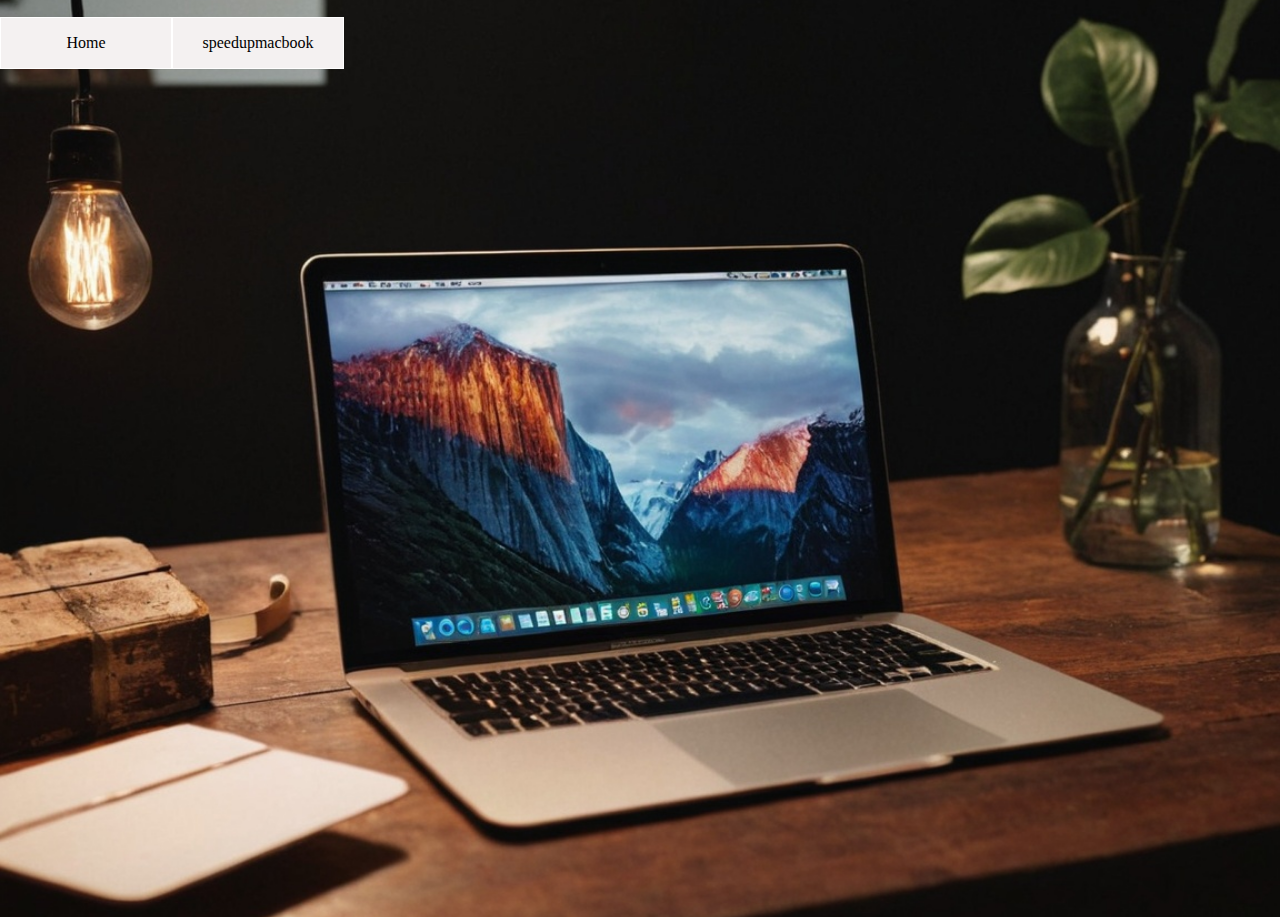
<file: index.html>
<!DOCTYPE html>
<html>
   
<head>
    <meta charset="Uft-8">
	<title>My Webpage</title>
    <link rel="stylesheet" href="style.css">
    
</head>
<body>
<div class="wrapper">
    <ul>
     <li><a href="#">Home</a></li>
     <li><a href="cleanmacbook.html">speedupmacbook
      </a></li>
    <ul>
   
   </div>
   <br/><br/><br/><br/><br/><br/><br/><br/>
   <h1 align="center">
     <font  size="7">
     </font>
    </h1>
</body>

</html>
</file>
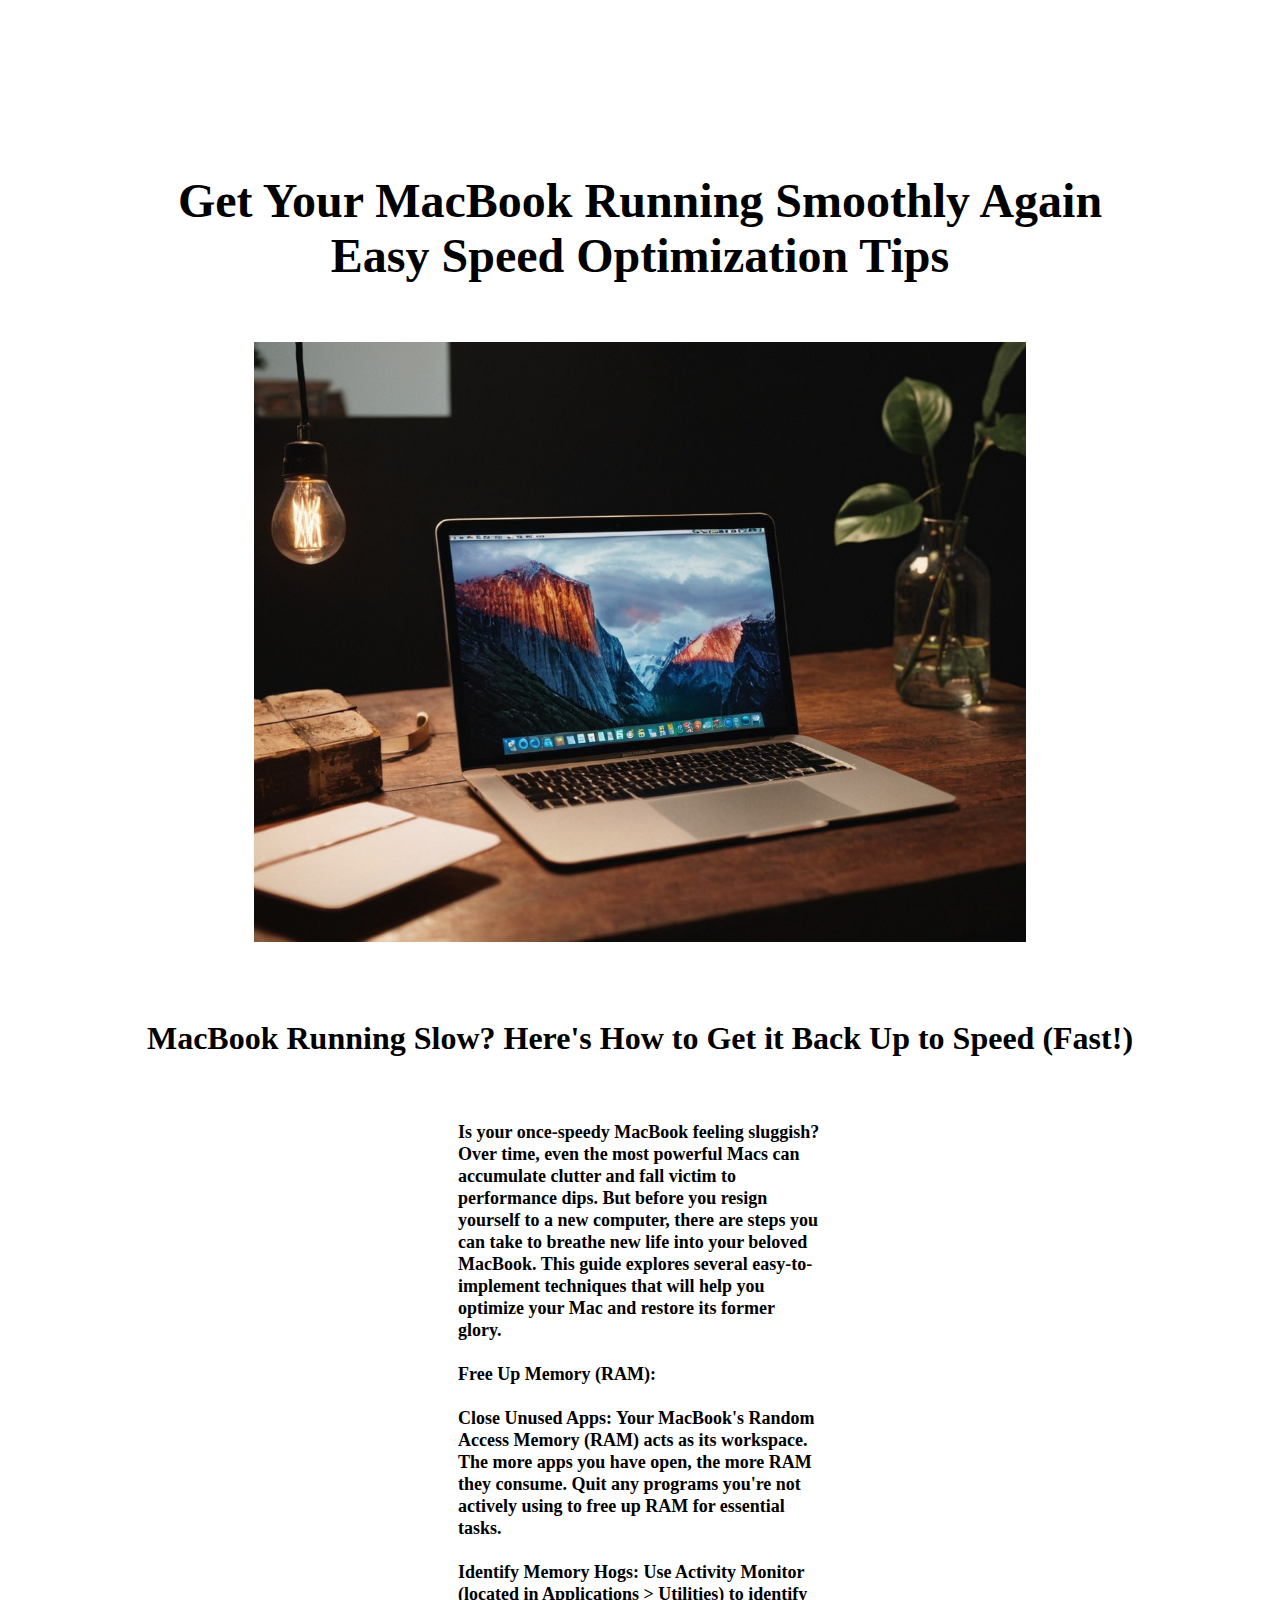
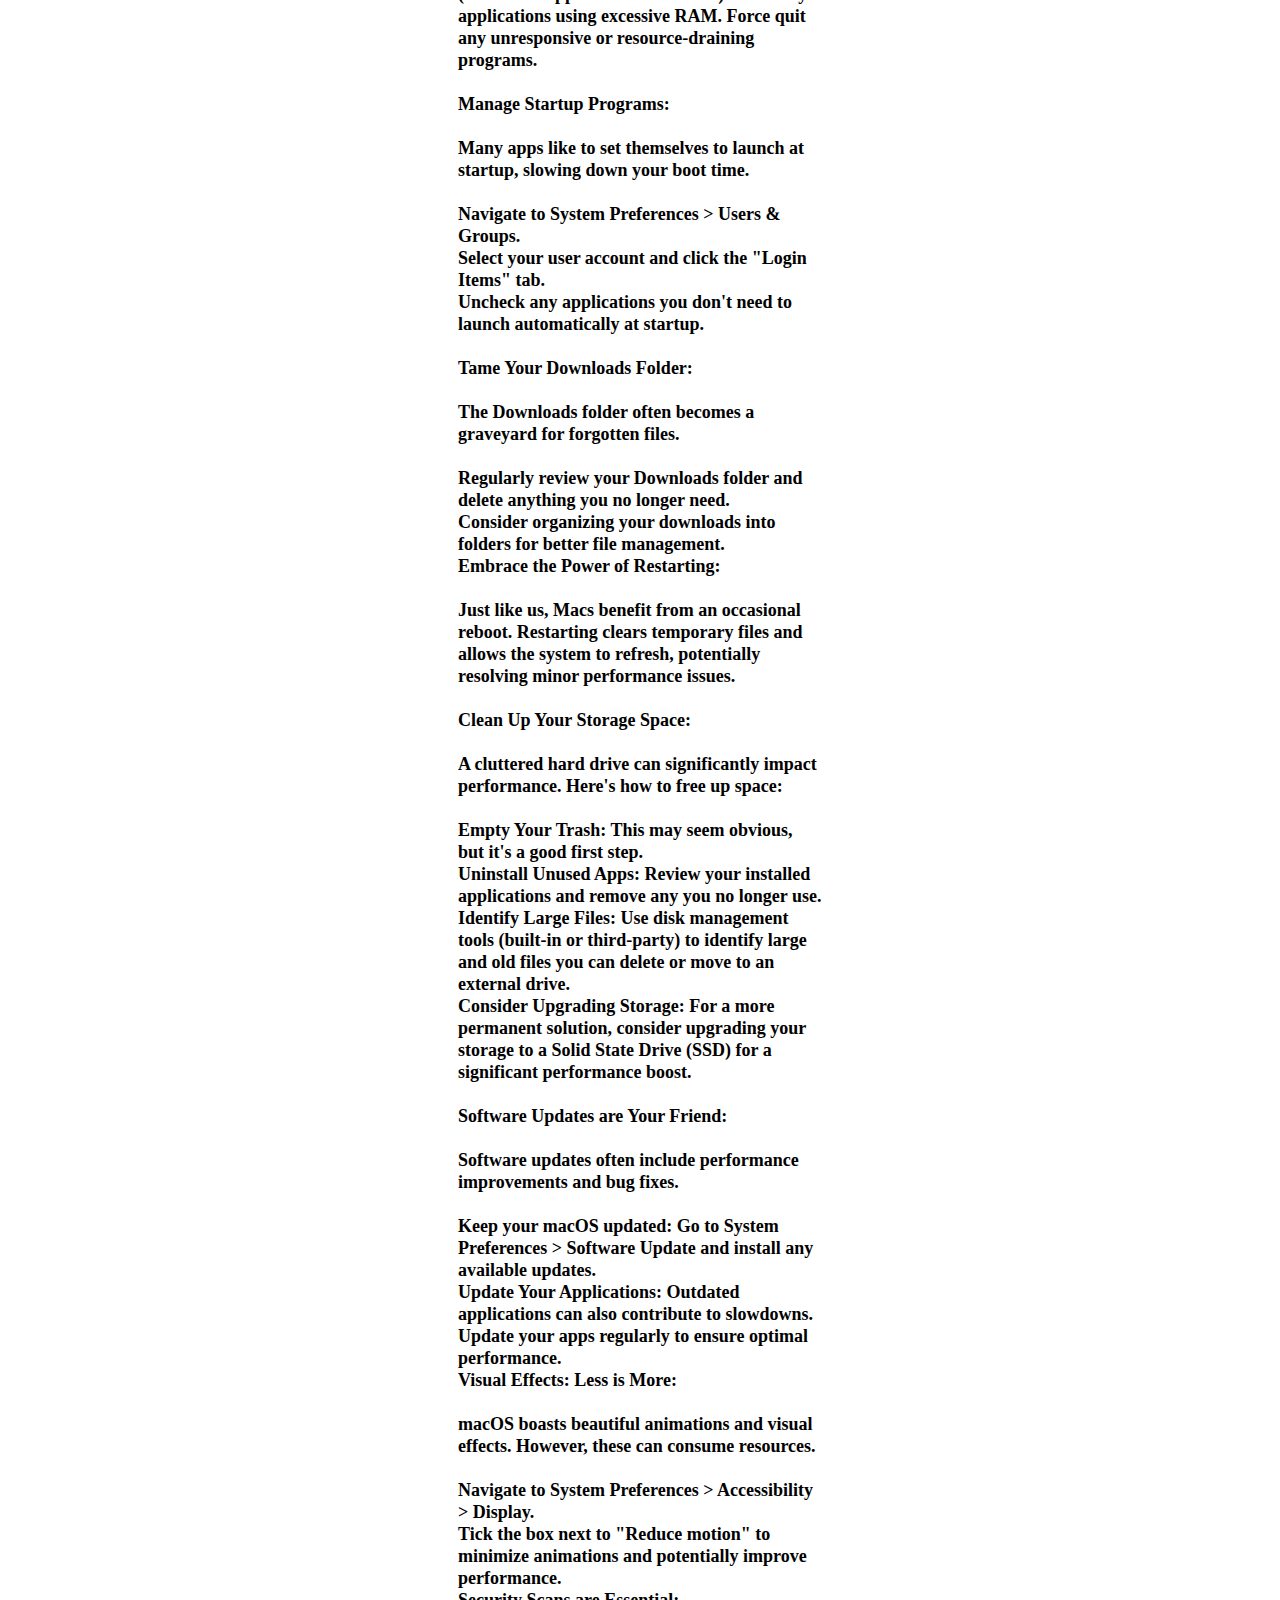
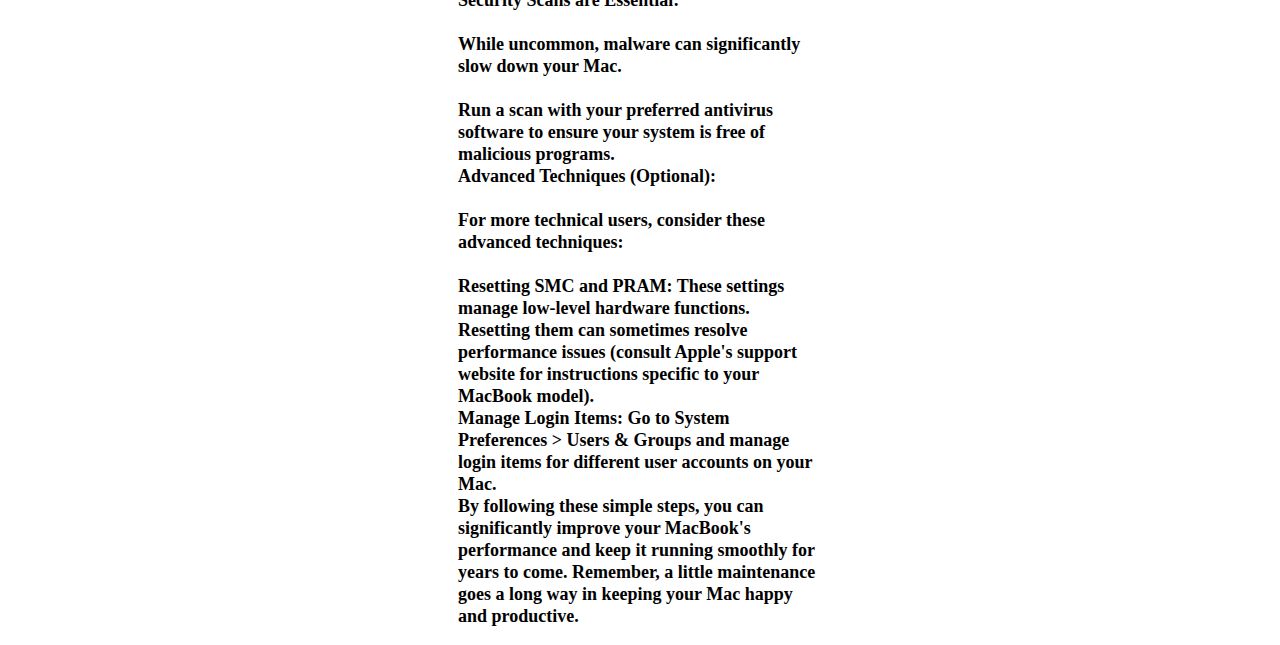
<file: cleanmacbook.html>
<!DOCTYPE html>
<html>
   
<head>
    <meta charset="Uft-8">
    <style>
      h3 {
         text-align: left;
         padding-left: 450px;
         padding-right: 450px;
        size: 4;
      }
    </style>
    
</head>
<body>
<div >

</div>
<br/><br/><br/><br/><br/><br/><br/><br/>
<h1 align="center">
  <font  size="7">
    Get Your MacBook Running Smoothly Again</br>  Easy Speed Optimization Tips
  </font>
  <br/><br/>
 </h1>
 <body>
 <center>
  <img src="images/img2.jpeg" height="600" >
</center>
</body>
 <br/><br/></br>
 <h2 align="center">
    <font  size="6">
        MacBook Running Slow? Here's How to Get it Back Up to Speed (Fast!)

    </font>
   </h2>


<h3 align="left" >
  <font size="4">

<br/><br/>
Is your once-speedy MacBook feeling sluggish? Over time, 
even the most powerful Macs can accumulate clutter and fall victim to performance dips. 
But before you resign yourself to a new computer, there are steps you can take to breathe 
new life into your beloved MacBook.

This guide explores several easy-to-implement techniques that will help you optimize 
your Mac and restore its former glory.
</br> </br>
 
Free Up Memory (RAM):
 
</br> </br>
Close Unused Apps: Your MacBook's Random Access Memory (RAM) acts as its workspace. The more apps you have open, the more RAM they consume. 
Quit any programs you're not actively using to free up RAM for essential tasks.
</br> </br>
Identify Memory Hogs: Use Activity Monitor (located in Applications > Utilities) to identify applications using excessive RAM.
 Force quit any unresponsive or resource-draining programs.
</br> </br>
Manage Startup Programs:
</br> </br>
Many apps like to set themselves to launch at startup, slowing down your boot time.
</br></br>
Navigate to System Preferences > Users & Groups.</br>
Select your user account and click the "Login Items" tab.<br>
Uncheck any applications you don't need to launch automatically at startup.</br></br>
Tame Your Downloads Folder:
</br></br>
The Downloads folder often becomes a graveyard for forgotten files.
</br></br>
Regularly review your Downloads folder and delete anything you no longer need.</br>
Consider organizing your downloads into folders for better file management.</br>
Embrace the Power of Restarting:
</br></br>
Just like us, Macs benefit from an occasional reboot. Restarting clears temporary files and allows the system to refresh, potentially resolving minor performance issues.
</br></br>
Clean Up Your Storage Space:
</br></br>
A cluttered hard drive can significantly impact performance. Here's how to free up space:
</br></br>
Empty Your Trash: This may seem obvious, but it's a good first step.</br>
Uninstall Unused Apps: Review your installed applications and remove any you no longer use.</br>
Identify Large Files: Use disk management tools (built-in or third-party) to identify large and old files you can delete or move to an external drive.</br>
Consider Upgrading Storage: For a more permanent solution, consider upgrading your storage to a Solid State Drive (SSD) for a significant performance boost.</br></br>
Software Updates are Your Friend:</br></br>

Software updates often include performance improvements and bug fixes.
</br></br>
Keep your macOS updated: Go to System Preferences > Software Update and install any available updates.</br>
Update Your Applications: Outdated applications can also contribute to slowdowns. Update your apps regularly to ensure optimal performance.</br>
Visual Effects: Less is More:
</br></br>
macOS boasts beautiful animations and visual effects. However, these can consume resources.
</br></br>
Navigate to System Preferences > Accessibility > Display.</br>
Tick the box next to "Reduce motion" to minimize animations and potentially improve performance.</br>
Security Scans are Essential:
</br></br>
While uncommon, malware can significantly slow down your Mac.
</br></br>
Run a scan with your preferred antivirus software to ensure your system is free of malicious programs.</br>
Advanced Techniques (Optional):
</br></br>
For more technical users, consider these advanced techniques:
</br></br>
Resetting SMC and PRAM: These settings manage low-level hardware functions. Resetting them can sometimes resolve performance issues (consult Apple's support website for instructions specific to your MacBook model).</br>
Manage Login Items: Go to System Preferences > Users & Groups and manage login items for different user accounts on your Mac.</br>
By following these simple steps, you can significantly improve your MacBook's performance and keep it running smoothly for years to come. Remember, a little maintenance goes a long way in keeping your Mac happy and productive.</br>


</h3>
</body>
</html>
</file>
<file: style.css>
*{
    margin: 0;
    padding: 0;
}
body{
    background-image: url(images/img2.jpeg);
    -webkit-background-size: cover;
    background-size: cover;
    background-position: center center;
    height: 100vh;
}
.wrapper{
    width: 860px;
    margin: o auto;
}
.wrapper ul{
    list-style: none;
    margin-top: 2%;
}
.wrapper ul li {
    background: rgb(244, 241, 241);
    width: 170px;
    border: 1px solid #fff;
    height: 50px;
    line-height: 50px;
    text-align: center;
    float: left;
    color: black;
    font-size: 16px;
    position: relative;

}
.wrapper ul li a{
    text-decoration: none;
    color: black;
}
</file>
